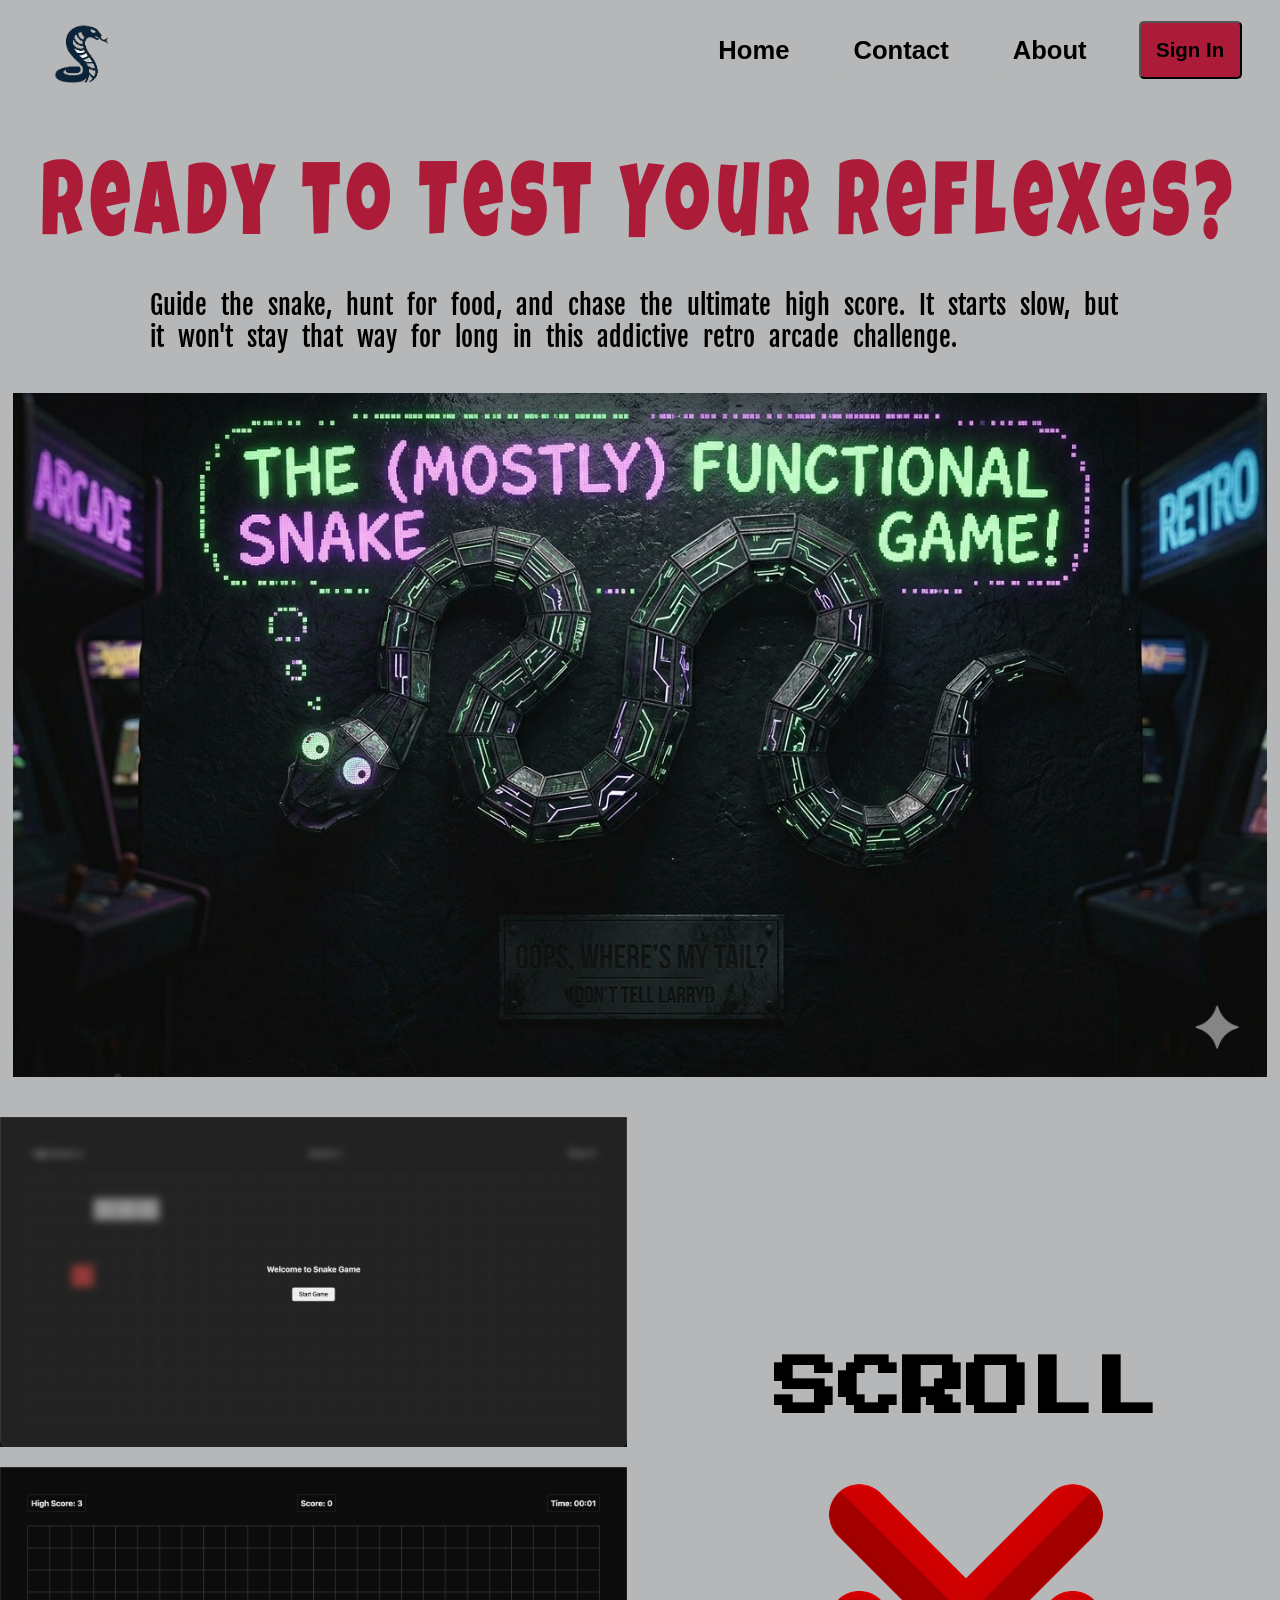
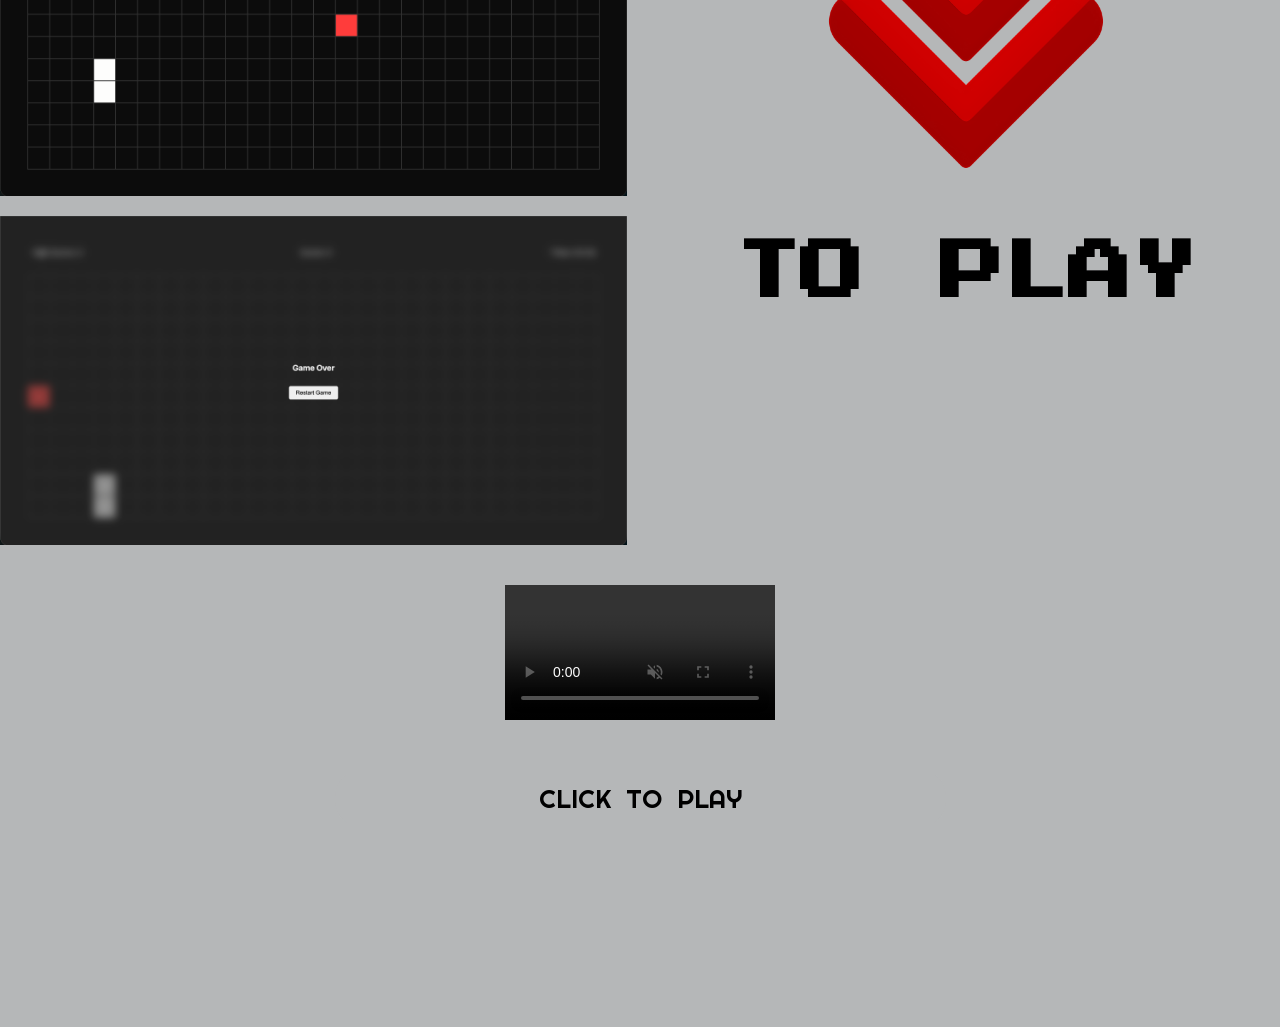
<file: index.html>
<!DOCTYPE html>
<html lang="en">
<head>
    <meta charset="UTF-8">
    <meta name="viewport" content="width=device-width, initial-scale=1.0">
    <title>Document</title>
    <link rel="stylesheet" href="style.css">

    <link rel="preconnect" href="https://fonts.googleapis.com">
    <link rel="preconnect" href="https://fonts.gstatic.com" crossorigin>
    <link href="https://fonts.googleapis.com/css2?family=Cinzel:wght@400..900&family=Libre+Baskerville:ital,wght@0,400..700;1,400..700&family=Luckiest+Guy&display=swap" rel="stylesheet">

    <link rel="preconnect" href="https://fonts.googleapis.com">
    <link rel="preconnect" href="https://fonts.gstatic.com" crossorigin>
    <link href="https://fonts.googleapis.com/css2?family=Cinzel:wght@400..900&family=Fjalla+One&family=Libre+Baskerville:ital,wght@0,400..700;1,400..700&family=Luckiest+Guy&display=swap" rel="stylesheet">

    <link rel="preconnect" href="https://fonts.googleapis.com">
    <link rel="preconnect" href="https://fonts.gstatic.com" crossorigin>
    <link href="https://fonts.googleapis.com/css2?family=Press+Start+2P&display=swap" rel="stylesheet">

    <link rel="preconnect" href="https://fonts.googleapis.com">
    <link rel="preconnect" href="https://fonts.gstatic.com" crossorigin>
    <link href="https://fonts.googleapis.com/css2?family=Righteous&display=swap" rel="stylesheet">

    
</head>
<body>
    <div class="bg-page">
        <nav>
            <div class="nav1">
                <!-- <h4>Logo</h4> -->
                <img src="./assets/logo2.png" alt="">
            </div>
            <div class="nav2">
                <h4 class="border"> <a href="">Home</a></h4>
                <h4 class="border"> <a href="./Contact-page/contact.html">Contact</a></h4>
                <h4 class="border"> <a href="./About-page/about.html">About</a></h4>
                <button> <a href="./SignUpPage/signup.html" style="text-decoration: none; color: black; font-weight: bold;  background-color: transparent;">Sign In</a></button>
            </div>
            
            
        </nav>

        <div class="hero-section">

            <div class="introduction">
                <h1>Ready to Test Your Reflexes?</h1>
            </div>
            <div class="paragraph">
                <p>
                    Guide the snake, hunt for food, and chase the ultimate high score. It starts slow, but it won't stay that way for long in this addictive retro arcade challenge.
                </p>
            </div>
            <div class="external-img">
                <img id="img1" src="../assets/pimage.png" alt="">
            </div>
            <div class="preview-img">
                <div class="left">
                    <img id="left-img1" src="./assets/pImage1.png" alt="">
                    <img src="./assets/pImage2.png" alt="" id="left-img2">
                    <img src="./assets/pImage3.png" alt="" id="left-img3">
                </div>
                <div class="right">
                    <h1 class="arrow-text">SCROLL</h1>
                    <img id="img3" src="./assets/down-arrow.png" alt="">
                    <h1 class="arrow-text">TO PLAY</h1>
                </div>
            </div>
            <div class="preview-video">
                <video src="./assets/game-video.mp4"
                width="90%";
                preload="auto"
                autoplay loop muted controls

                ></video>
            </div>
        </div>
        <div class="btn">
            <button class="border" id="btn-border">
                <span><p><a href="./Snake Game/game.html">CLICK TO PLAY</a></p></span>
            </button>
        </div>
        <div class="empty-space">
        </div>
    </div>
   
</body>
</html>
</file>
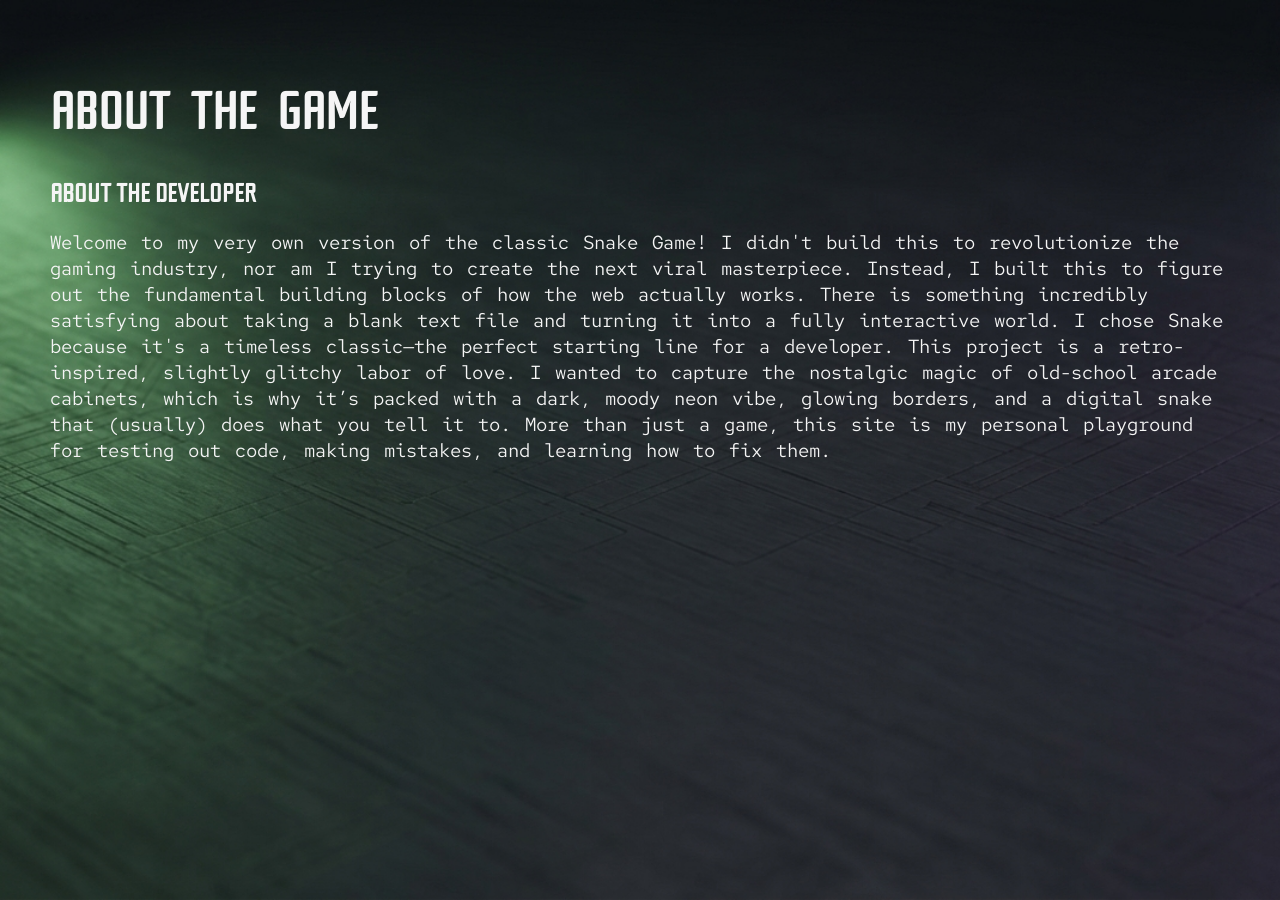
<file: About-page/about.html>
<!DOCTYPE html>
<html lang="en">
<head>
    <meta charset="UTF-8">
    <meta name="viewport" content="width=device-width, initial-scale=1.0">
    <title>About</title>
    <link rel="stylesheet" href="about.css">
    
    <link rel="preconnect" href="https://fonts.googleapis.com">
    <link rel="preconnect" href="https://fonts.gstatic.com" crossorigin>
    <link href="https://fonts.googleapis.com/css2?family=Old+Standard+TT:ital,wght@0,400;0,700;1,400&family=Rationale&family=Red+Hat+Mono:ital,wght@0,300..700;1,300..700&display=swap" rel="stylesheet">
</head>
<body>
    <div class="bg-image">
        <h1 class="head-font" id="heading">ABOUT THE GAME</h1>
        <h2 class="head-font" id="heading2">ABOUT THE DEVELOPER</h2>
        <p>
            Welcome to my very own version of the classic Snake Game! I didn't build this to revolutionize the gaming industry, nor am I trying to create the next viral masterpiece. Instead, I built this to figure out the fundamental building blocks of how the web actually works. There is something incredibly satisfying about taking a blank text file and turning it into a fully interactive world. I chose Snake because it's a timeless classic—the perfect starting line for a developer. This project is a retro-inspired, slightly glitchy labor of love. I wanted to capture the nostalgic magic of old-school arcade cabinets, which is why it’s packed with a dark, moody neon vibe, glowing borders, and a digital snake that (usually) does what you tell it to. More than just a game, this site is my personal playground for testing out code, making mistakes, and learning how to fix them.
        </p>
    </div>
    
</body>
</html>
</file>
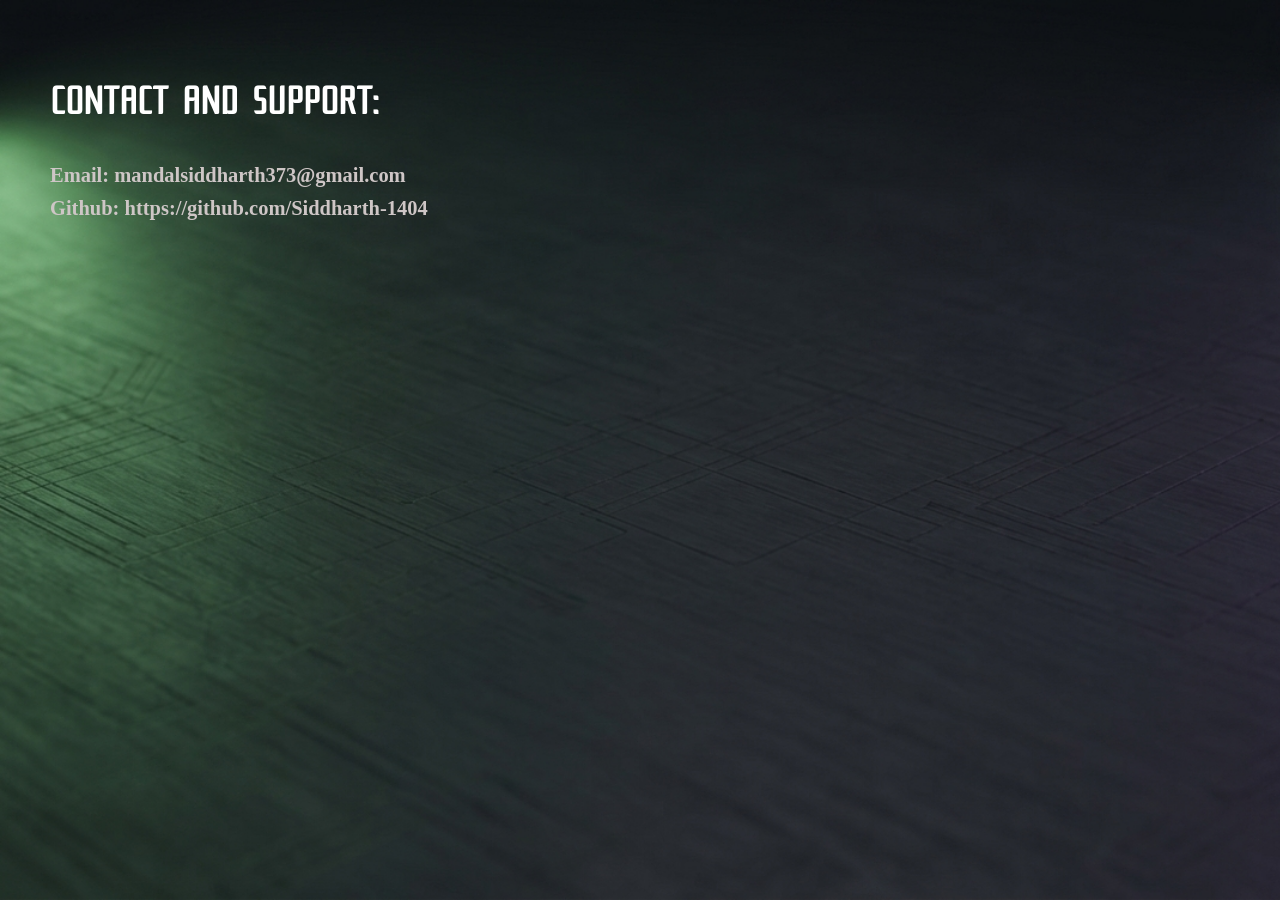
<file: Contact-page/contact.html>
<!DOCTYPE html>
<html lang="en">
<head>
    <meta charset="UTF-8">
    <meta name="viewport" content="width=device-width, initial-scale=1.0">
    <title>Contact and Support</title>
    <link rel="stylesheet" href="contact.css">

    <link rel="preconnect" href="https://fonts.googleapis.com">
    <link rel="preconnect" href="https://fonts.gstatic.com" crossorigin>
    <link href="https://fonts.googleapis.com/css2?family=Old+Standard+TT:ital,wght@0,400;0,700;1,400&family=Rationale&family=Red+Hat+Mono:ital,wght@0,300..700;1,300..700&display=swap" rel="stylesheet">
</head>
<body>
    <div class="bg-img">
        <h1>CONTACT AND SUPPORT:</h1>
        <h2 id="line2">Email: mandalsiddharth373@gmail.com</h2>
        <h2>Github: <a style="text-decoration: none; color:rgb(206, 198, 198);" href="https://github.com/Siddharth-1404">https://github.com/Siddharth-1404</a></h2>
    </div>

</body>
</html>
</file>
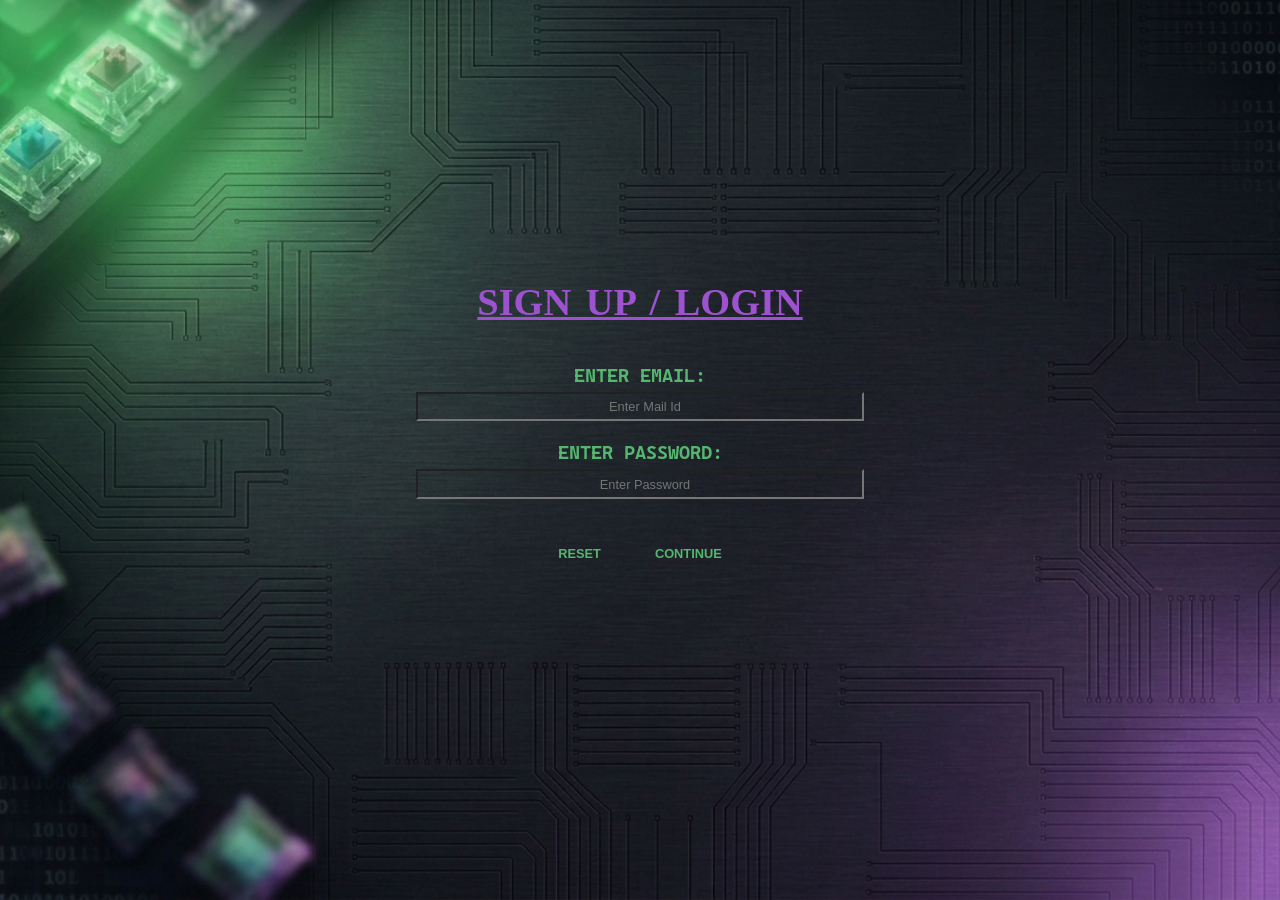
<file: SignUpPage/signup.html>
<!DOCTYPE html>
<html lang="en">
<head>
    <meta charset="UTF-8">
    <meta name="viewport" content="width=device-width, initial-scale=1.0">
    <title>SignUp/Login</title>
    <link rel="stylesheet" href="signup.css">

    <link rel="preconnect" href="https://fonts.googleapis.com">
    <link rel="preconnect" href="https://fonts.gstatic.com" crossorigin>
    <link href="https://fonts.googleapis.com/css2?family=Cascadia+Mono:ital,wght@0,200..700;1,200..700&display=swap" rel="stylesheet">
</head>
<body>
    <div class="bg-image">
        <div class="mid-sec">
            <h2>Sign Up / Login</h2>
            <h3>Enter Email:</h3>
            <input placeholder ="Enter Mail Id" class="mail-bar">
            <h3 style="margin-top: 20px;">Enter Password:</h3>
            <input placeholder ="Enter Password" class="mail-bar" id="pass-bar"> <br>

            <div class="sec-btn">
                <button class="btn"> <a href="">RESET</a></button>
                <button class="btn"> <a href="">CONTINUE</a></button>
            </div>
            
        </div>
    </div>

    
</body>
</html>
</file>
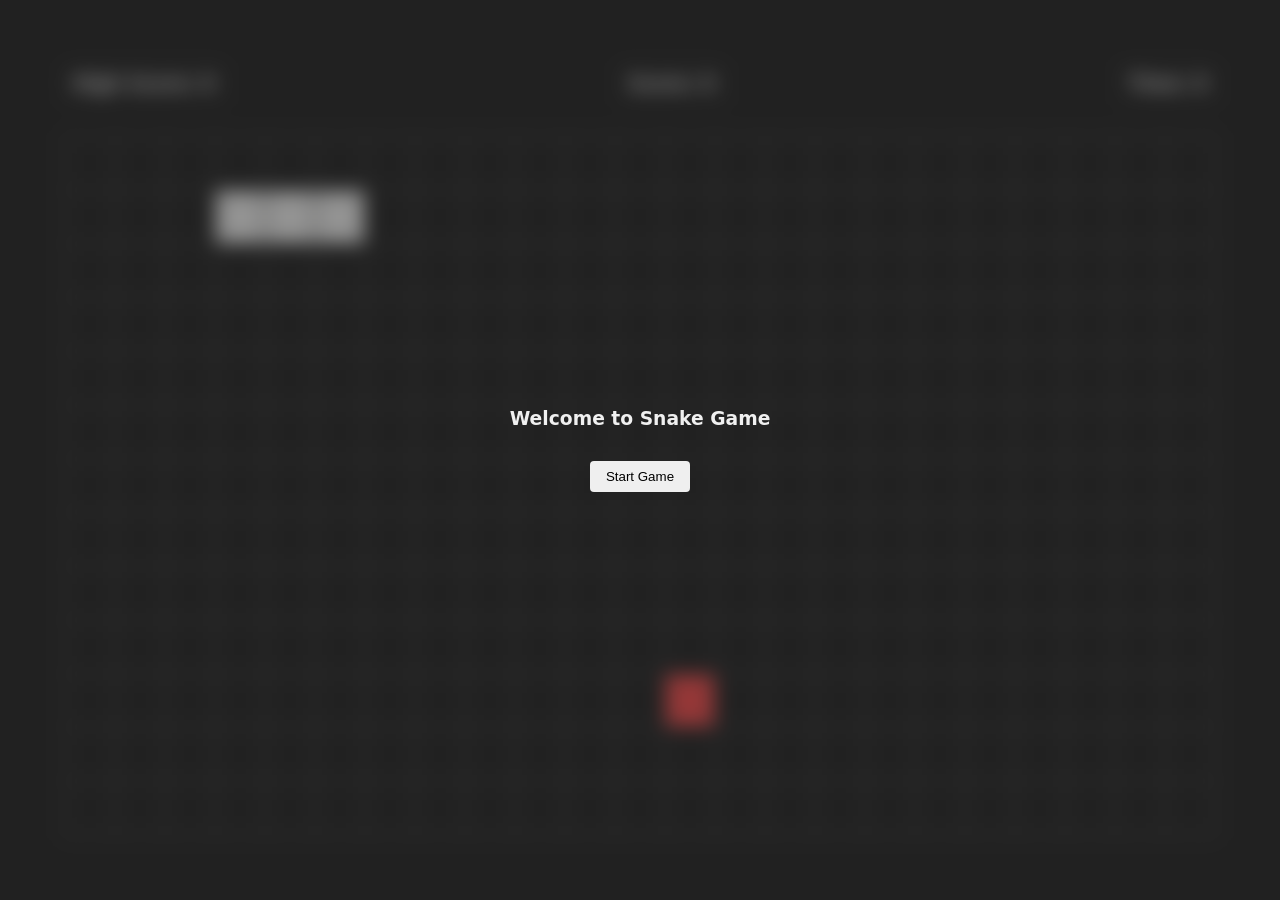
<file: Snake Game/game.html>
<!DOCTYPE html>
<html lang="en">
<head>
    <meta charset="UTF-8">
    <meta name="viewport" content="width=device-width, initial-scale=1.0">
    <title>Snake Game</title>
    <link rel="stylesheet" href="game.css">
</head>
<body>
    <main>
        <section>
            <div class="infos">
                <div class="info">
                    <h3>High Score:
                    <span id="high-score">0</span>
                    </h3>
                </div>
                <div class="info">
                    <h3>Score:
                    <span id="score">0</span>
                    </h3>
                </div>
                <div class="info">
                    <h3>Time:
                    <span id="time">00:00</span>
                    </h3>
                </div>
            </div> 
            
            <div class="board"></div>
        </section>
        <div class="modal">
            <div class="start-game">
                <h3>Welcome to Snake Game</h3>
                <button class = "btn btn-start">Start Game</button>
            </div>
            <div class="game-over">
                <h3>Game Over</h3>
                <button class = "btn btn-restart">Restart Game</button>
            </div>

        </div>
            
    </main>
    <script src="game.js"></script>
</body>
</html>
</file>
<file: style.css>
*{
    margin: 0;
    padding:0;
    box-sizing: border-box;
    font-family: Arial, Helvetica, sans-serif;
    background-color: #b5b7b8;
}
html,body{
    height:100%;
    width:100%;
}

/* .bg-page{
    background-image: url(../assets/homeBgImage.png);
    min-height: 100vh;
    background-size: cover;
} */


nav{
    height: 100px;
    width: 100%;
    display: flex;
    align-items: center;
    justify-content: space-between;
    padding: 1vw 3vw;
    position: relative;
    
}

.nav1{
    font-size: 2vw;
    padding-top: 1vw;
    
}

.nav1 img{
    height: 7vw;
}


.nav2{
    display: flex;
    align-items: center;
    gap: 40px;
    font-size: 2vw;
    font-weight: 300;
    font-family: "Spline Sans Mono", monospace;
}

.nav2 h4 a{
    text-decoration: none;
    color: black;
}

.nav3{
    font-size: 25px;
    font-weight: 600;
    display: none;
}
.nav2 button{
    font-size:1.6vw;
    color:rgb(255, 255, 255);
    background-color: rgb(172, 28, 57);
    padding:1.2vw;
    border-radius: 5px;
    
}

.border{
    border: 2px solid transparent;
    padding: 10px 10px;
    border-radius: 5px;
}

.border:hover{
    border:1.5px solid black;
    border-radius: 12px;
}

.hero-section{
    height: (100%-100px);
    display: flex;
    justify-content: center;
    align-items: center;
    flex-direction: column;
    gap: 40px;
}

.introduction{
    margin-top: 78px;
}

.introduction h1{
    font-size: 5.5vw;
    font-family: "Luckiest Guy", cursive;
    font-weight: 500;
    display: inline-block;
    transform: scaleY(1.5);
    letter-spacing: 7px;
    color: rgb(172, 28, 57);
}

.paragraph{
    display: flex;
    justify-content: center;
    align-items: center;
    margin-left: 150px;
    margin-right: 150px;
    word-wrap:normal;
    word-spacing: 8px;
}

.paragraph p{
    font-size: 2vw;
    font-family: "Fjalla One", sans-serif;
    
}

.external-img{
    display: flex;
    flex-direction: column;
    align-items: center;
}

#img1{
    width: 98vw;
}



.preview-img{
    /* responsive two-image row */
    width: 100%;
    display: flex;
    gap: 1rem;
    align-items: center;
    justify-content: space-between;
    flex-wrap: nowrap;
    max-width: 100%;
}

.preview-img .left,
.preview-img .right{
    flex: 0 0 49%;
}

.preview-img img{
    width: 100%;
    height: auto;
    display: block;
    object-fit: cover;
}

.left #left-img2{
    margin-top: 20px;
}

.left #left-img3{
    margin-top: 20px;
}


.right{
    display: flex;
    flex-direction: column;
    align-items: center;
    justify-content: center;
    flex-wrap: nowrap;
    gap: 50px;
}

.right #img3{
    width: 25vw;
}

.right .arrow-text{
    font-size: 5vw;
    word-spacing: 12px;
    font-family: "Press Start 2P", system-ui;
   
}

.preview-video{
   display: flex;
   justify-content: center;
}

.btn{
    display: flex;
    justify-content: center;
    margin-top: 50px;
    margin-bottom: 100px;
    /* padding: 10px 10px; */

}

/* .btn button{
    background-color: rgb(172, 28, 57);
} */

.btn span p a{
    font-size: 2vw;
    display: inline;
    padding: 4rem 12rem;
    font-family: "Righteous", sans-serif;
    word-spacing: 8px;
    color: black;
    text-decoration: transparent;
    /* background-color:rgb(172, 28, 57); */
}

/* .btn span p a:hover{
    text-decoration: underline;
    color: black;
} */

.btn #btn-border{
    border-radius: 26px;
}
.btn #btn-border:hover{
    border: 1.5px solid #d1d3d4;
    border-radius: 26px;
}

.empty-space{
    height: 100px;
    background-color: transparent;
}

@media (max-width: 768px) {

.nav2{
    display: flex;
    align-items: center;
    gap: 30px;
    font-size: 3vw;
    font-weight: 300;
    font-family: "Spline Sans Mono", monospace;
}

/* .hero-section{
    height: (100%-100px);
    display: flex;
    justify-content: center;
    align-items: center;
    flex-direction: column;
    gap: 40px;
} */

.introduction{
    margin-top: 40px;
    
}
.introduction h1{
    font-size: 4.2vw;
}

.paragraph{
    display: flex;
    justify-content: center;
    align-items: center;
    margin-left: 50px;
    margin-right: 50px;
    word-wrap:normal;
    word-spacing: 5px;
}

.paragraph p{
    font-size: 3vw;
    font-family: "Fjalla One", sans-serif;
    
}
}

@media (max-width: 450px){
    .nav2{
    display: flex;
    align-items: center;
    gap: 5px;
    font-size: 4vw;
    font-weight: 600;
    font-family: "Spline Sans Mono", monospace;
    }
    .hero-section{
        gap: 1.5rem;
    }

    .introduction{
        margin-top: 1rem;
    }

    .introduction h1{
        font-size: 2rem;
        letter-spacing: 2px;
    }

    .paragraph{
        margin-left: 1rem;
        margin-right: 1rem;
        word-spacing: 4px;
    }

    .paragraph p{
        font-size: 1rem;
    }

    #img1{
        width: 95vw;
    }

    .preview-img{
        flex-direction: column;
        gap: 1rem;
        align-items: center;
    }

    .preview-img .left,
    .preview-img .right{
        flex: 1 1 100%;
        width: 100%;
    }

    .preview-img img{
        max-width: 100%;
    }

    .right{
        gap: 1rem;
    }

    .right #img3{
        width: 80vw;
        max-width: 200px;
    }

    .right .arrow-text{
        font-size: 1.5rem;
        word-spacing: 4px;
    }

    .btn span p a{
        font-size: 1rem;
        padding: 1rem 2rem;
    }

    .empty-space{
        height: 50px;
    }
}
</file>
<file: About-page/about.css>
*{
    margin: 0;
    padding: 0;
    box-sizing: border-box;
    color: whitesmoke;
}

html,body{
    height: 100%;
    width: 100%;
}

.bg-image{
    background-image: url(../assets/aboutBgImage.png);
    min-height: 100vh;
    width: 100%;
    background-size: cover;
    background-repeat: no-repeat;
}

.head-font{
    font-family: "Rationale", sans-serif;
    padding-left: 50px;
}

#heading{
    padding-top: 70px;
    font-size: 4vw;
    word-spacing: 10px;
}

#heading2{
    margin-top: 30px;
    font-size: 2vw;
}
p{
    font-family: "Red Hat Mono", monospace;
    margin-top: 20px;
    margin-left: 50px;
    margin-right: 50px;
    font-size: 1.5vw;
    word-spacing: 3px;
}


@media (max-width:768px) {
    #heading{
        padding-top: 50px;
        font-size: 5vw;
        word-spacing: 8px;
}

    #heading2{
        margin-top: 30px;
        font-size: 3vw;
}
    p{
        font-family: "Red Hat Mono", monospace;
        margin-top: 30px;
        margin-left: 50px;
        margin-right: 50px;
        font-size: 2vw;
        word-spacing: 2px;
}
}

@media (max-width:450px) {
    .head-font{
        font-family: "Rationale", sans-serif;
        padding-left: 30px;
    }



    #heading{
        padding-top: 50px;
        font-size: 7vw;
        word-spacing: 8px;
}

    #heading2{
        margin-top: 30px;
        font-size: 5.5vw;
}
    p{
        font-family: "Red Hat Mono", monospace;
        margin-top: 25px;
        margin-left: 30px;
        margin-right: 50px;
        font-size: 3vw;
        word-spacing: 1px;
}
}
</file>
<file: Contact-page/contact.css>
*{
    margin: 0;
    padding: 0;
    box-sizing: border-box;
}

html,body{
    height: 100%;
    width: 100%;
}

.bg-img{
    background-image: url(../assets/aboutBgImage.png);
    min-height: 100vh;
    background-size: cover;
}

.bg-img h1{
    font-size: 3vw;
    color: white;
    padding-top: 70px;
    padding-left: 50px;
    font-family: "Rationale", sans-serif;
    word-spacing: 7px;
}

.bg-img h2{
    font-size: 1.6vw;
    color: rgb(206, 198, 198);
    padding-left: 50px;

}

.bg-img #line2{
    margin-top: 40px;
    margin-bottom: 10px;
}


@media (max-width:768px) {

.bg-img h1{
    font-size: 5vw;
    color: white;
    padding-top: 70px;
    padding-left: 50px;
    font-family: "Rationale", sans-serif;
    word-spacing: 7px;
}

.bg-img h2{
    font-size: 3vw;
    color: rgb(206, 198, 198);
    padding-left: 50px;

}

.bg-img #line2{
    margin-top: 40px;
    margin-bottom: 10px;
}
}

@media (max-width:450px) {

.bg-img h1{
    font-size: 7vw;
    color: white;
    padding-top: 40px;
    padding-left: 20px;
    font-family: "Rationale", sans-serif;
    word-spacing: 3px;
}

.bg-img h2{
    font-size: 4vw;
    color: rgb(206, 198, 198);
    padding-left: 20px;

}

.bg-img #line2{
    margin-top: 30px;
    margin-bottom: 10px;
}
}
</file>
<file: SignUpPage/signup.css>
*{
    margin: 0;
    padding: 0;
    box-sizing: border-box;
}

html.body{
    height: 100%;
    width: 100%;
}

.bg-image{
    min-height: 100vh;
    width: 100vw;
    background-image: url(../assets/signUpBgImage.png);
    background-size: cover;
    display: flex;
    justify-content: center;
}

.mid-sec{
    display: flex;
    flex-direction: column;
    align-items: center;
    width: 100%;
}

.mid-sec h2{
    padding-top: 280px;
    font-size: 3vw;
    text-transform: uppercase;
    color: #9d53cf;
    text-decoration: underline;
    word-spacing: 5px;
    text-align: center;
}

.mid-sec h3{
    margin-top: 40px;
    text-transform: uppercase;
    font-size: 1.5vw;
    color: #56B66F;
    font-family: "Cascadia Mono", sans-serif;
    text-align: center;
}

.sec-btn{
    display: flex;
    justify-content: center;
    gap: 30px;
    width: 100%;
}

.mail-bar{
    height: 2.3vw;
    width: 35vw;
    margin-top: 5px;
    background-color: transparent;
    border: 3px 3px white;
    font-family: Arial, Helvetica, sans-serif;
    color: antiquewhite;
    font-size: 1vw;
    padding-left: 10px;
    text-align: center;
}

.btn{
    margin-top: 20px;
    font-size: 1vw;
    padding: 7px 10px;
    background-color: transparent;
    border: 2px solid transparent;
    color: #56B66F;
    font-weight: 600;
}

.btn:hover{
    border: 2px solid white;
    border-radius: 7px;
}

.btn a{
    text-decoration: none;
    color: #56B66F;
    font-weight: 600;
}

/* Mobile Responsive - Max Width 450px */
@media (max-width: 450px) {
    .bg-image{
        min-height: 100vh;
        width: 100vw;
        background-image: url(../assets/signUpBgImage.png);
        background-size: cover;
        display: flex;
        justify-content: center;
        align-items: center;
    }

    .mid-sec{
        display: flex;
        flex-direction: column;
        align-items: center;
        width: 100%;
        padding: 0 1rem;
    }

    .mid-sec h2{
        padding-top: 50px;
        font-size: 1.8rem;
        text-transform: uppercase;
        color: #9d53cf;
        text-decoration: underline;
        word-spacing: 2px;
        text-align: center;
    }

    .mid-sec h3{
        margin-top: 20px;
        text-transform: uppercase;
        font-size: 1rem;
        color: #56B66F;
        font-family: "Cascadia Mono", sans-serif;
        text-align: center;
    }

    .mail-bar{
        height: 2.5rem;
        width: 100%;
        max-width: 280px;
        margin-top: 15px;
        background-color: transparent;
        border: 2px solid transparent;
        font-family: Arial, Helvetica, sans-serif;
        color: antiquewhite;
        font-size: 0.9rem;
        padding-left: 10px;
        text-align: center;
    }

    .sec-btn{
        display: flex;
        flex-direction: column;
        justify-content: center;
        gap: 10px;
        width: 100%;
        max-width: 280px;
        margin-top: 20px;
        padding: 0 1rem;
    }

    .btn{
        margin-top: 10px;
        font-size: 0.9rem;
        padding: 8px 15px;
        background-color: transparent;
        border: 2px solid transparent;
        color: #56B66F;
        font-weight: 600;
        width: 100%;
    }

    .btn:hover{
        border: 2px solid white;
        border-radius: 7px;
    }

    .btn a{
        text-decoration: none;
        color: #56B66F;
        font-weight: 600;
    }
}
</file>
<file: Snake Game/game.css>
*{
    margin: 0;
    padding: 0;
    box-sizing: border-box;
}


:root{
    /*background color*/
    --bg-primary-color: #0c0c0c;
    --bg-fill-color:#fdfdfc;
    --bg-food-color: #ff3b3b;

    /*text color*/
    --text-primary-color: #f0f0f0;


/*spacing variables*/
    --text-spacing: 4px;
    --space-sm: 8px;
    --space-md: 16px;
    --space-lg: 32px;
    --space-xl: 64px;
    --space-xxl: 128px;
    --space-xxxl: 256px;
    --space-xxxxl: 512px;
    --space-xxxxxl: 1024px;
    --space-xxxxxxxl: 2048px;

    /*border colour */ 
    --border-primary-color: #333333;

    /*border radius*/
    --border-radius-sm: 4px;
    --border-radius-md: 8px;
    --border-radius-lg: 16px;
    --border-radius-xl: 32px;
    --border-radius-xxl: 64px;
    --border-radius-xxxl: 128px;
    --border-radius-xxxxl: 256px;
    --border-radius-xxxxxl: 512px;
}


html, body{
    height: 100%;
    width: 100%;
    background-color: var(--bg-primary-color);
    color: var(--text-primary-color);
    font-family: system-ui, -apple-system, BlinkMacSystemFont, 'Segoe UI', Roboto, Oxygen, Ubuntu, Cantarell, 'Open Sans', 'Helvetica Neue', sans-serif;
}

html{
    background-color: var(--bg-primary-color);
    color: var(--text-primary-color);
}

main,section{
    height: 100vh;
    width: 100vw;
    
}
.btn{
    padding:var(--space-sm)var(--space-md);
    border:none;
    border-radius: var(--border-radius-sm);
    cursor: pointer;
    transition: all 0.3s ease-in-out;
}
.btn:hover{
    transform: scale(1.1);
}



section {
    padding: var(--space-xl);
    display: flex;
    flex-direction: column;
    gap: var(--space-lg);
}

section .infos{
    width: 100%;
    display: flex;
    justify-content: space-between;
}
.info{
    padding: var(--space-sm);
    border: 1px solid var(--border-primary-color);
    border-radius: var(--border-radius-sm);

}
.board{
    border: 1px solid var(--border-primary-color);
    flex-grow: 1;
    display: grid;
    grid-template-columns: repeat(auto-fill, minmax(50px, 1fr));
    grid-template-rows: repeat(auto-fill, minmax(50px, 1fr));
}

.block{
  border: 1px solid var(--border-primary-color);
}

.fill{
    background-color: var(--bg-fill-color); 
}

.food{
    background-color: var(--bg-food-color);
}

.modal{
    height: 100vh;
    width: 100vw;
    position:fixed;
    top:0;
    left:0;
    background-color: #35353587;
    backdrop-filter: blur(10px);
    display: flex;
    justify-content: center;
    align-items: center;
    z-index: 999;

}
.modal .start-game , .modal .game-over{
    display: flex;
    flex-direction:column;
    align-items:center;
    gap:var(--space-lg);
}

.modal .game-over{
    display: none;
}
</file>
